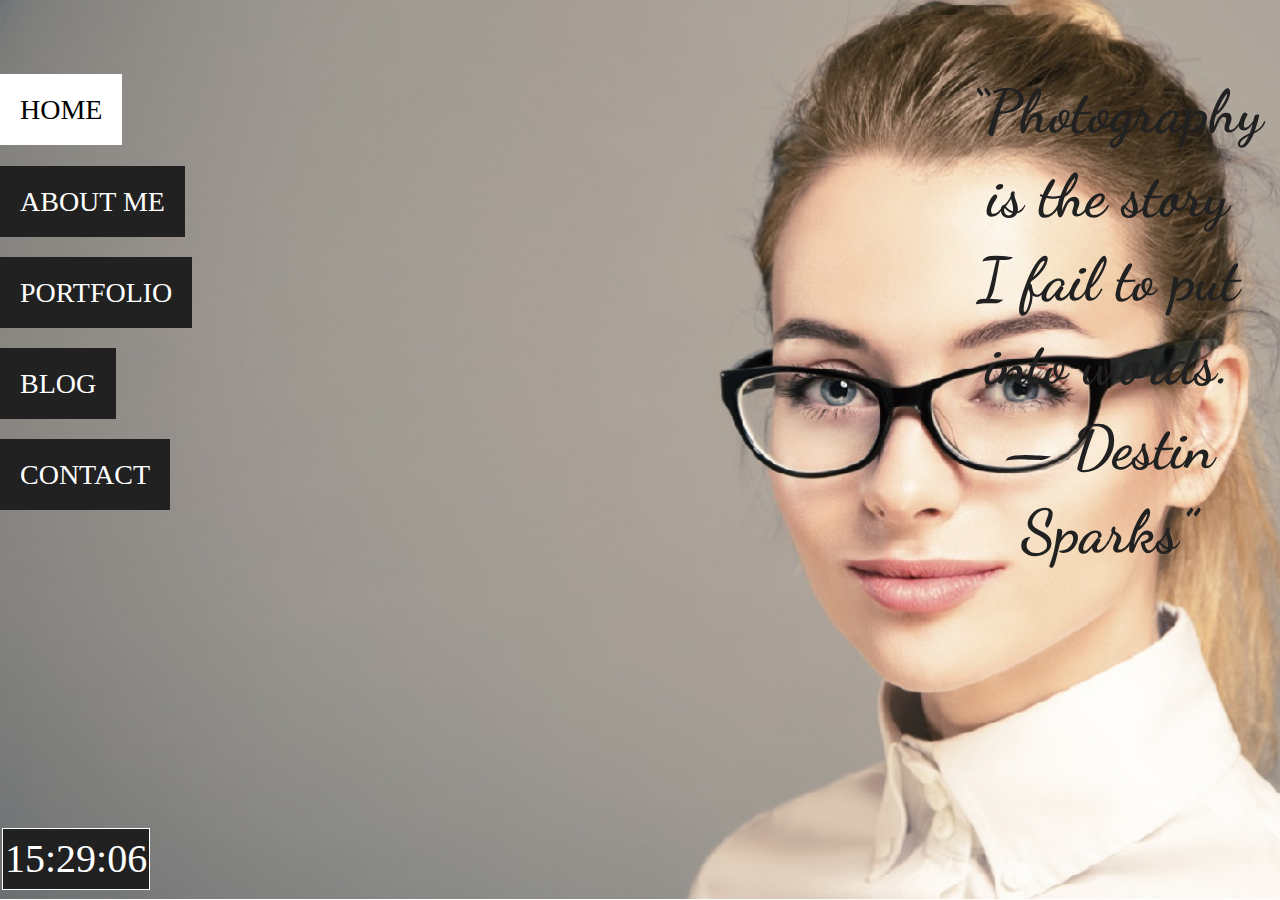
<file: index.html>
<!DOCTYPE html>
<html>

<head>
  <meta charset="utf-8">
  <meta name="Author" content="Kacper Kania">
  <meta name="robots" content="all" />
  <meta name="description" content="Fotograf-Kacper Kania">
  <meta name="keywords" content="Fotograf, Fotografia, portfolio,zdjęcia, sesje zdjęciowe">
  <meta name="viewport" content="width=device-width, initial-scale=1.0"><!-- dodanie tagu responsywności-->

  <link rel="stylesheet" href="CSS/style.css"/>
  <link rel="stylesheet" href="CSS/lightbox.min.css" />
  <link href="https://fonts.googleapis.com/css?family=Dancing+Script&display=swap" rel="stylesheet">

  <title>Fotografia</title>
</head>

<body>

<div class="background">

<div id="Clock"></div>
<script type="text/javascript">
function showTime()
{
  var date=new Date();
  var h=date.getHours();
  var m=date.getMinutes();
  var s=date.getSeconds();

  if(h<10)
  {
    h=0+""+h;
  }

  if(m<10)
  {
    m=0+""+m;
  }

  if(s<10)
  {
    s=0+""+s;
  }

  var time=h+":"+m+":"+s;
  document.getElementById("Clock").innerText=time;
  document.getElementById("Clock").textContent=time;

  setTimeout(showTime, 1000);
}
showTime();
</script>

<nav>

  <ol>
  <li id="a"> <a class="select active" href="#">HOME</a></li>
  <li id="b"> <a class="select" href="#">ABOUT ME</a></li>
  <li id="c"> <a class="select" href="#">PORTFOLIO</a></li>
  <li id="d"> <a class="select" href="blog.html" target="_blank">BLOG</a></li>
  <li id="e"> <a class="select" href="#">CONTACT</a></li>
  </ol>

  </nav>

<main>

<div class="contener">

  <div id="main">
    <h1><q>Photography is the  story I fail to put into words.
      — Destin Sparks</q></h1>
  </div>

  <div id="aboutme">

    <p>
      <strong>Witajcie</strong>,<br />
      Nazywam się <strong>Kacper Kania</strong>, to ja jestem twórcą tej strony-portfolio dla fikcyjnej Pani fotograf.
      Informatyką interesuję się od jakiegoś czasu.
      Uczę się JAVY, HTML, CSS, JS, MySQL i wszystkiego co mi się może przydać w moim przyszłym zawodzie lub co mnie zainteresuje.
      Programowanie stało się moją pasją i chociaż różnie bywa, daje mi satysfakcję( o ile oczywiście wszystko działa, bo zdażają się sytuację, gdy siędzę kilka dni nad rozwiązywaniem
      jakiegoś problemu/błędu. Jednak ogromna jest moja radość gdy uda mi się ten problem rozwiązać, bo najlepiej człowiek uczy się na błędach i naprawianiu ich :) )
      Oprócz programowania interesuję się sportem.
      W wolnych chwilach gram w piłkę, a także uprawiam kalistenikę. Pozwala mi się to odstresować, a dodatkowo poprawia sylwetkę. Wiadomo trzeba rozwijać umysł i ciało równomiernie :).
      Uwielbiam również grać w gry komputerowe, o których mógłbym pisać godzinami, jednak nie mamy na to czasu, dlatego zapraszam do dalszego oglądania mojego projektu.
    </p>
  </div>

<div id="photos">
  <img src="images/aboutme5.jpg">
  <img src="images/aboutme4.jpg">
  <img src="images/aboutme2jpg.jpg">
</div>


<div id="portfolio">
  <div class="image">
  <a href="portfolio/carsBIG.jpg" data-lightbox="porfolio"><img src="portfolio/carssmall.jpeg"></a>
  </div>
  <div class="image">
  <a href="portfolio/weddingBIG.jpg" data-lightbox="porfolio"><img src="portfolio/weddingSMALL.jpeg"></a>
  </div>
  <div class="image">
  <a href="portfolio/catBIG.jpg" data-lightbox="porfolio"><img src="portfolio/catSMALL.jpeg"></a>
  </div>
  <div class="image">
  <a href="portfolio/partyBIG.jpg" data-lightbox="porfolio"><img src="portfolio/partySMALL.jpeg"></a>
  </div>
  <div class="image">
  <a href="portfolio/eyeBIG.jpg" data-lightbox="porfolio"><img src="portfolio/eyeSMALL.jpeg"></a>
  </div>
  <div class="image">
  <a href="portfolio/loveBIG.jpeg" data-lightbox="porfolio"><img src="portfolio/loveSMALL.jpeg"></a>
  </div>
  <div class="image">
  <a href="portfolio/naturaBIG.jpg" data-lightbox="porfolio"><img src="portfolio/naturaSMALL.jpeg"></a>
  </div>
  <div class="image">
  <a href="portfolio/libraryBIG.jpg" data-lightbox="porfolio"><img src="portfolio/librarySMALL.jpeg"></a>
  </div>
  <div class="image">
  <a href="portfolio/airplaneBIG.jpeg" data-lightbox="porfolio"><img src="portfolio/airplaneSMALL.jpeg"></a>
  </div>
</div>

<div id="contact">
  Skontaktuj się ze mną!
  <div id="cont">

      <form action="https://script.google.com/macros/s/AKfycbylgtUy-OEo2IKCtuPfxAYJG9tYBwDsO5F8JJky/exec" method="POST" data-email="
        xk4psel@gmail.com">
        <input type="text"  name="name" class="inputs" id="inpname" placeholder="Twoje imie">
        <input type="email" name="email" class="inputs" id="inpemail" placeholder="Twój e-mail">
        <textarea name="message" id="message" rows="8" cols="80" placeholder="Wprowadź wiadomość..."></textarea>
        <button type="submit" id="submit">Zatwierdź</button>
      </form>

      </div>

<div id="maps">
<iframe src="https://www.google.com/maps/embed?pb=!1m18!1m12!1m3!1d2443.5481563479307!2d21.00843191517274!3d52.233426479760965!2m3!1f0!2f0!3f0!3m2!1i1024!2i768!4f13.1!3m3!1m2!1s0x471eccf4b05d8ce9%3A0xd583e7c8df2a088!2sRelax+Foto.+Akcesoria+fotograficzne!5e0!3m2!1spl!2spl!4v1560359787600!5m2!1spl!2spl" width="400" height="300" frameborder="0" style="border:0" allowfullscreen></iframe>
</div>
</div>



<div id="blog">
</div>

</div>

</main>


</div>

<script type="text/javascript" src="JavaScript/lib/jquery-3.4.1.min.js"></script>

<script type="text/javascript">
$(document).ready(function(){
$('a').click(function()
  {
    var chosen=$(this);
    $('a').removeClass('active');
    $(chosen).addClass('active');
  });


  var $a=$('#a'),
  $b=$('#b'),
  $c=$('#c'),
  $d=$('#d'),
  $e=$('#e'),
  $main=$('#main');
  $aboutme=$('#aboutme');
  $photos=$('#photos');
  $portfolio=$('#portfolio');
  $blog=$('#blog');
  $contact=$('#contact');

$a.click(function()
{
  $main.fadeIn();
  $aboutme.fadeOut();
  $photos.fadeOut();
  $portfolio.fadeOut();
  $blog.fadeOut();
  $contact.fadeOut();
});

$b.click(function()
{
  $main.fadeOut();
  $aboutme.fadeIn();
  $photos.fadeIn();
  $portfolio.fadeOut();
  $blog.fadeOut();
  $contact.fadeOut();
});


$c.click(function()
{
  $main.fadeOut();
  $aboutme.fadeOut();
  $photos.fadeOut();
  $portfolio.fadeIn();
  $blog.fadeOut();
  $contact.fadeOut();
});

$d.click(function()
{
  $main.fadeOut();
  $aboutme.fadeOut();
  $photos.fadeOut();
  $portfolio.fadeOut();
  $blog.fadeIn();
  $contact.fadeOut();
});

$e.click(function()
{
  $main.fadeOut();
  $aboutme.fadeOut();
  $photos.fadeOut();
  $portfolio.fadeOut();
  $blog.fadeOut();
  $contact.fadeIn();
});

});



$(document).ready(function()
{
  $('#submit').click(function(event)
  {

    var email=$('#inpemail').val();
    var name=$('#inpname').val();
    var message=$('#message').val();

    if(name.length<1)
    {
      alert("Wprowadź swoje imię!");
      event.preventDefault();
    }

    if(message.length<1)
    {
      alert("Nie możesz wysłać pustej wiadomości!");
      event.preventDefault();
    }

    if(email.length<5 && !(email.includes('@')) && !(email.includes('.')) )
    {
      alert("Wprowadź poprawnt e-mail!");
      event.preventDefault();
    }

  });
});
</script>

<script type="text/javascript" src="JavaScript/lib/lightbox-plus-jquery.min.js"></script>

</body>

</html>
</file>
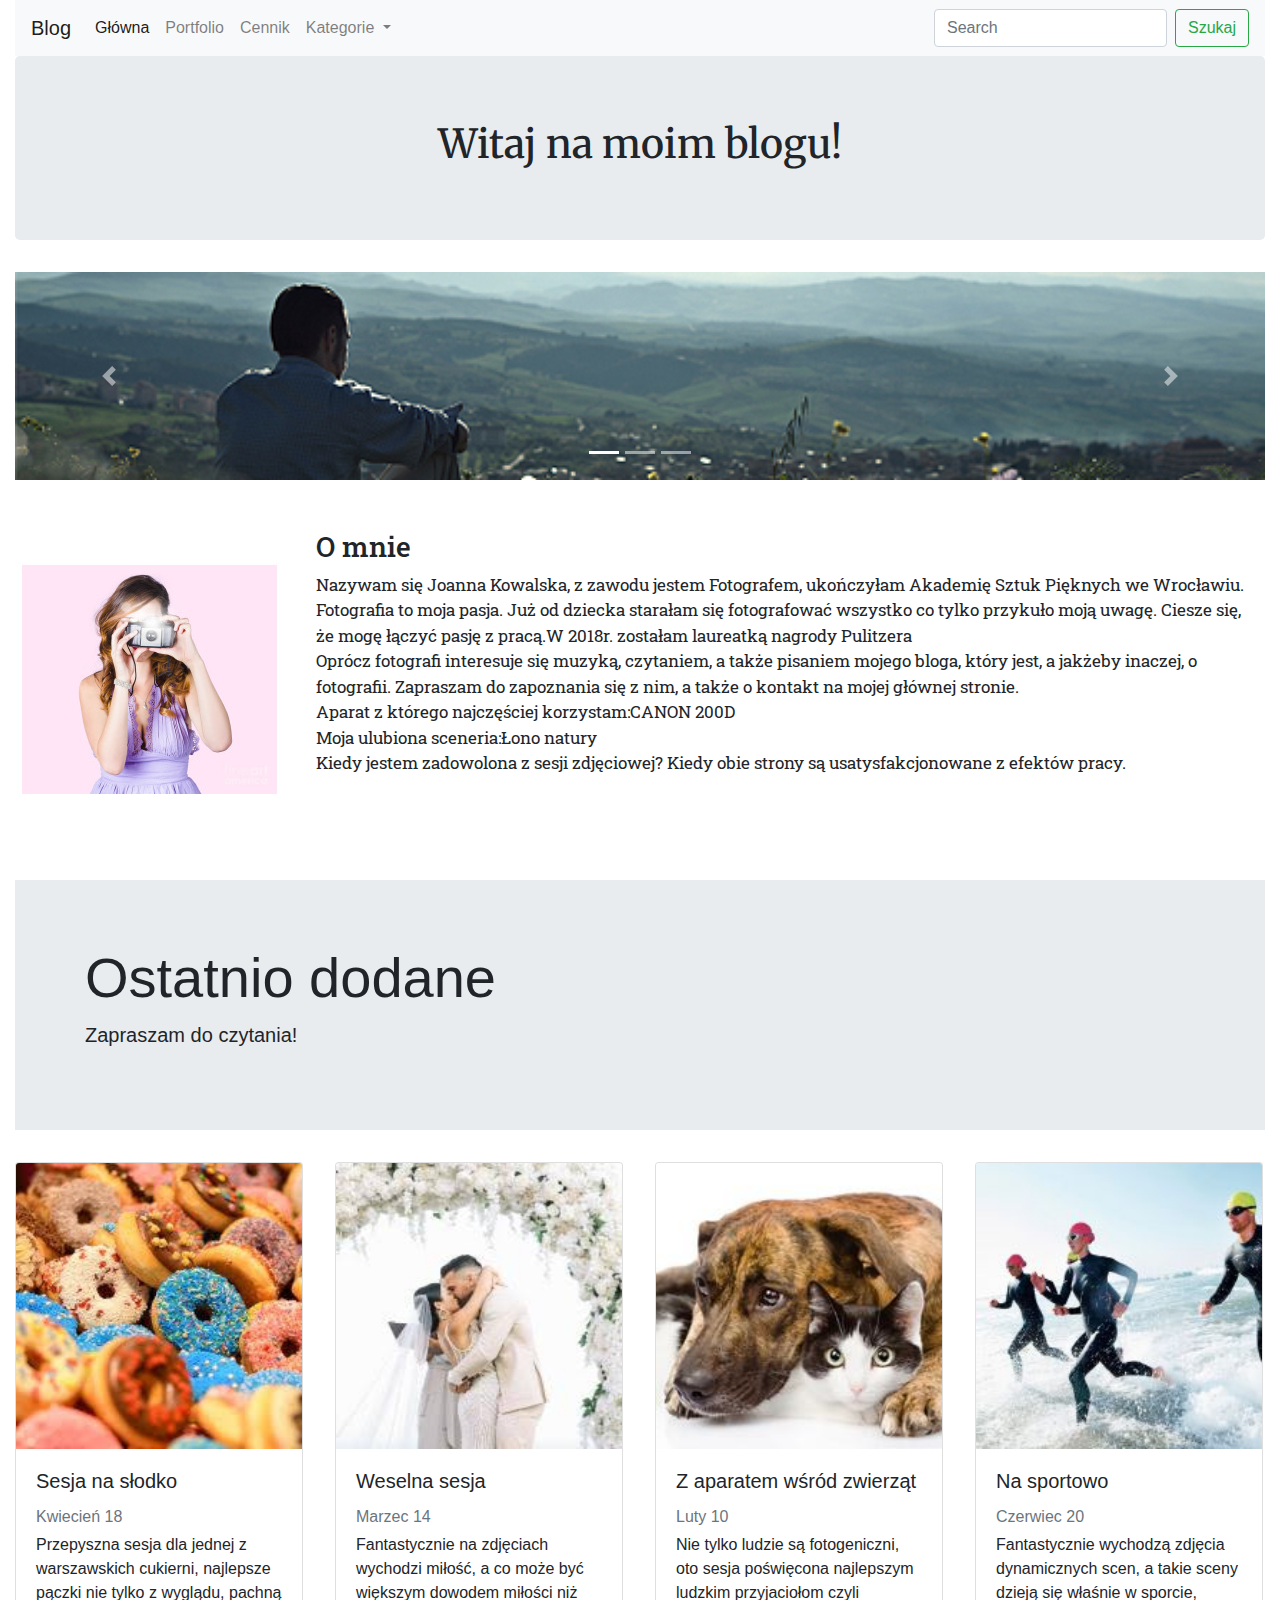
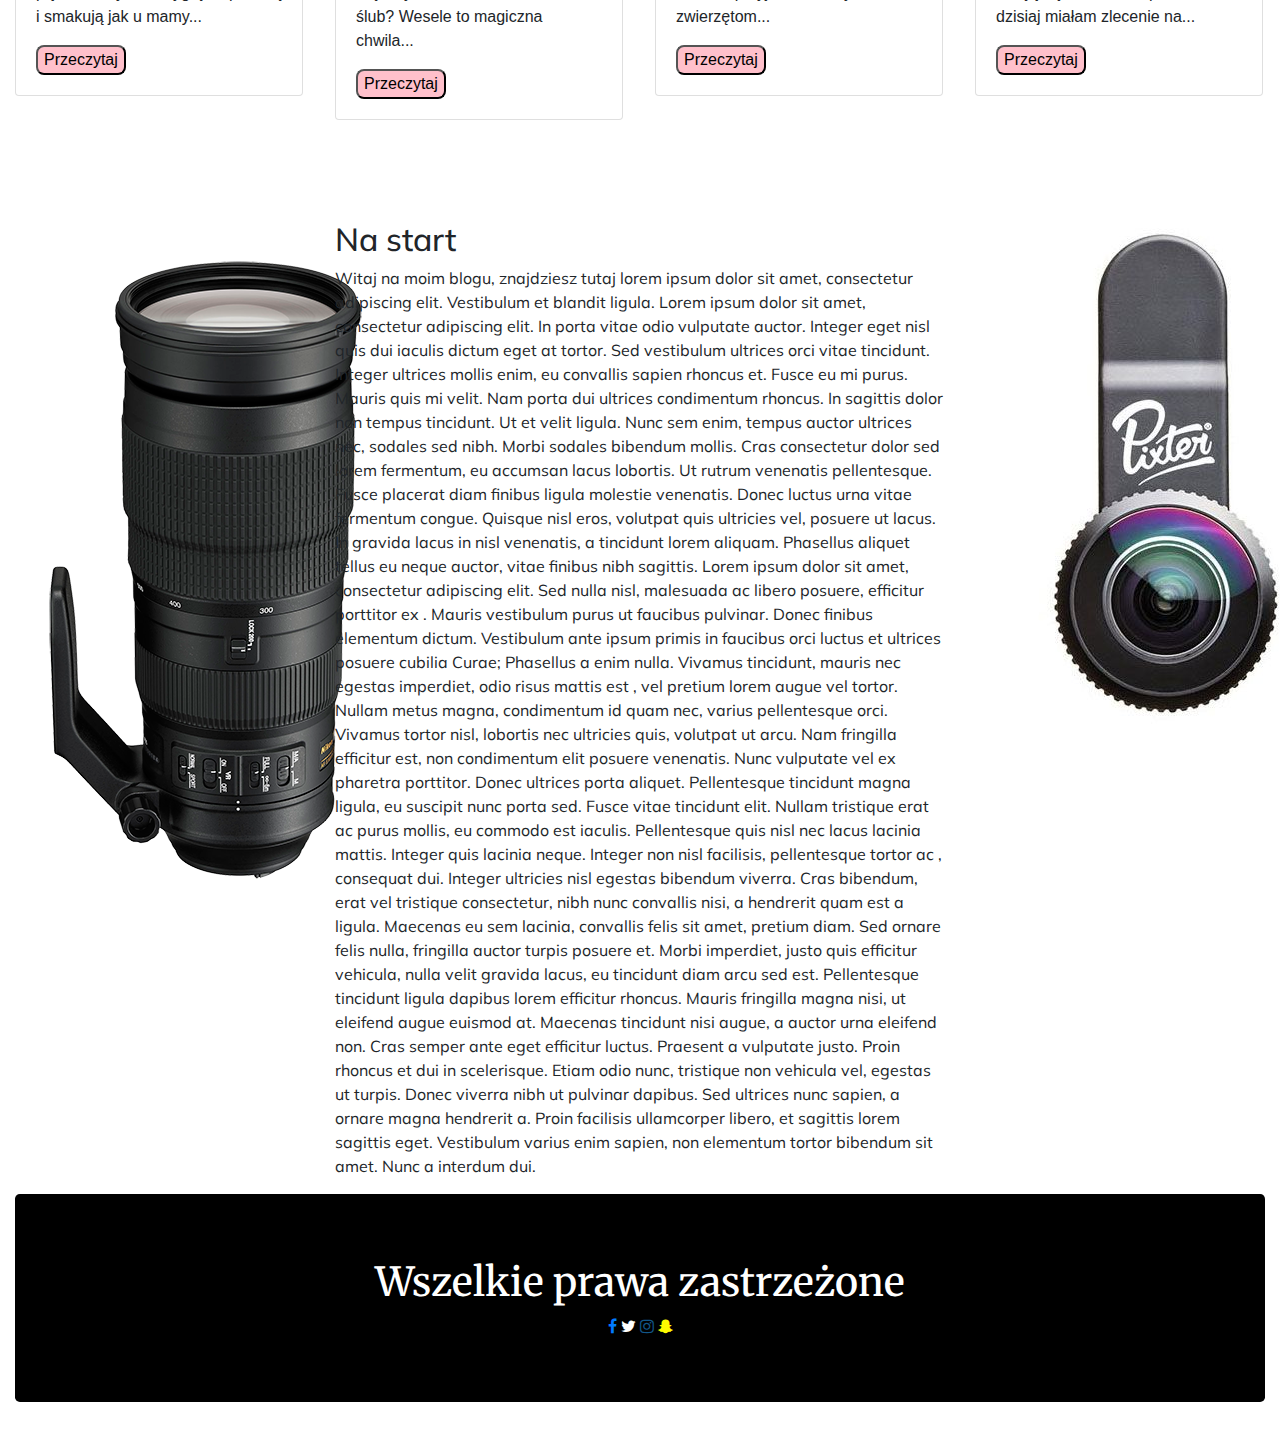
<file: blog.html>
<!DOCTYPE html>
<html>

<head>
  <meta charset="utf-8">
  <meta name="Author" content="Kacper Kania">
  <meta name="robots" content="all" />
  <meta name="description" content="Fotograf-Kacper Kania">
  <meta name="keywords" content="Fotograf, Fotografia, portfolio,zdjęcia, sesje zdjęciowe,blog,blog fotograficzny, opinie fotograficzne">

  <meta name="viewport" content="width=device-width, initial-scale=1, shrink-to-fit=no">
  <link rel="stylesheet" href="https://stackpath.bootstrapcdn.com/bootstrap/4.3.1/css/bootstrap.min.css" integrity="sha384-ggOyR0iXCbMQv3Xipma34MD+dH/1fQ784/j6cY/iJTQUOhcWr7x9JvoRxT2MZw1T" crossorigin="anonymous">
  <link href="https://fonts.googleapis.com/css?family=Merriweather:700&display=swap" rel="stylesheet">
  <link rel="stylesheet" href="https://cdnjs.cloudflare.com/ajax/libs/font-awesome/4.7.0/css/font-awesome.min.css">
  <link href="https://fonts.googleapis.com/css?family=Roboto+Slab&display=swap" rel="stylesheet">
  <link href="https://fonts.googleapis.com/css?family=Muli&display=swap" rel="stylesheet">
  <title>Blog o fotografii</title>

<style>

#doghnuts
{
  display: none;
}

#anim
{
  display: none;
}

#wedd
{
  display: none;
}

#sport
{
  display: none;

}


.fa-twitter {
  color: white;
}

.fa-instagram {
  color: #125688;
}

.fa-snapchat-ghost {
  color: #fffc00;
}

button
{
  background-color: pink;
  border-radius: 8px;
}


</style>



</head>

<body>

<div class="container-fluid">

<header>
  <nav class="navbar navbar-expand-lg navbar-light bg-light">
    <a class="navbar-brand" href="#">Blog</a>
    <button class="navbar-toggler" type="button" data-toggle="collapse" data-target="#navbarSupportedContent" aria-controls="navbarSupportedContent" aria-expanded="false" aria-label="Toggle navigation">
      <span class="navbar-toggler-icon"></span>
    </button>

    <div class="collapse navbar-collapse" id="navbarSupportedContent">
      <ul class="navbar-nav mr-auto">
        <li class="nav-item active">
          <a class="nav-link" href="#">Główna<span class="sr-only">(current)</span></a>
        </li>
        <li class="nav-item">
          <a class="nav-link" href="index.html">Portfolio</a>
        </li>
        <li class="nav-item">
          <a class="nav-link" href="#">Cennik</a>
        </li>
        <li class="nav-item dropdown">
          <a class="nav-link dropdown-toggle" href="#" id="navbarDropdown" role="button" data-toggle="dropdown" aria-haspopup="true" aria-expanded="false">
            Kategorie
          </a>
          <div class="dropdown-menu" aria-labelledby="navbarDropdown">
            <a class="dropdown-item" href="#">Miłość</a>
            <a class="dropdown-item" href="#">Zwierzęta</a>
            <a class="dropdown-item" href="#">Sport</a>
            <a class="dropdown-item" href="#">Sztuka</a>
            <a class="dropdown-item" href="#">Przyroda</a>
          </div>
        </li>
      </ul>
      <form class="form-inline my-2 my-lg-0">
        <input class="form-control mr-sm-2" type="search" placeholder="Search" aria-label="Search">
        <button class="btn btn-outline-success my-2 my-sm-0" type="submit">Szukaj</button>
      </form>
    </div>
  </nav>



<div class="jumbotron text-center" style="font-family: 'Merriweather', serif;">
  <h1>Witaj na moim blogu!</h1>
</div>
</header>

<main>
  <div id="carouselExampleIndicators" class="carousel slide" data-ride="carousel">
    <ol class="carousel-indicators">
      <li data-target="#carouselExampleIndicators" data-slide-to="0" class="active"></li>
      <li data-target="#carouselExampleIndicators" data-slide-to="1"></li>
      <li data-target="#carouselExampleIndicators" data-slide-to="2"></li>
    </ol>
    <div class="carousel-inner">
      <div class="carousel-item active">
        <img src="men.jpg" class="d-block w-100" alt="...">
      </div>
      <div class="carousel-item">
        <img src="lake.jpg" class="d-block w-100" alt="...">
      </div>
      <div class="carousel-item">
        <img src="mountains.jpg" class="d-block w-100" alt="...">
      </div>
    </div>
    <a class="carousel-control-prev" href="#carouselExampleIndicators" role="button" data-slide="prev">
      <span class="carousel-control-prev-icon" aria-hidden="true"></span>
      <span class="sr-only">Previous</span>
    </a>
    <a class="carousel-control-next" href="#carouselExampleIndicators" role="button" data-slide="next">
      <span class="carousel-control-next-icon" aria-hidden="true"></span>
      <span class="sr-only">Next</span>
    </a>
  </div>

  <div class="row" style="font-family: 'Roboto Slab', serif;">

    <div class="media position-relative" style="margin:50px 18px 50px 0;">
  <img src="images/womancamera.jpg" class="mr-3" alt="...">
  <div class="media-body">
    <h3 class="mt-0">O mnie</h3>
    <p style="font-size:17px;">Nazywam się Joanna Kowalska, z zawodu jestem Fotografem, ukończyłam Akademię Sztuk Pięknych we Wrocławiu. Fotografia to moja pasja. Już od dziecka starałam
      się fotografować wszystko co tylko przykuło moją uwagę. Ciesze się, że mogę łączyć pasję z pracą.W 2018r. zostałam laureatką nagrody Pulitzera<br />
      Oprócz fotografi interesuje się muzyką, czytaniem, a także pisaniem mojego bloga, który jest, a jakżeby inaczej, o fotografii. Zapraszam do zapoznania się z nim,
      a także o kontakt na mojej głównej stronie.<br />
      Aparat z którego najczęściej korzystam:CANON 200D <br />
      Moja ulubiona sceneria:Łono natury<br />
      Kiedy jestem zadowolona z sesji zdjęciowej? Kiedy obie strony są usatysfakcjonowane z efektów pracy.<br />
    </p>
  </div>
</div>
  </div>

  <div class="jumbotron jumbotron-fluid">
    <div class="container">
      <h1 class="display-4">Ostatnio dodane</h1>
      <p class="lead">Zapraszam do czytania!</p>
    </div>
  </div>

  <div class="row">
    <div class="col-sm">
      <div class="card" style="width: 18rem;">
        <img src="images/doughnuts.jpg" class="card-img-top" alt="...">
        <div class="card-body">
          <h5 class="card-title">Sesja na słodko</h5>
          <div class="mb-1 text-muted">Kwiecień 18</div>
          <p class="card-text">Przepyszna sesja dla jednej z warszawskich cukierni, najlepsze pączki nie tylko z wyglądu, pachną i smakują jak u mamy...</p>
          <button type="button" id="a">Przeczytaj</button>
        </div>
      </div>
    </div>

    <div class="col-sm">
      <div class="card" style="width: 18rem;">
        <img src="images/weddingblog.jpg" class="card-img-top" alt="...">
        <div class="card-body">
          <h5 class="card-title">Weselna sesja</h5>
          <div class="mb-1 text-muted">Marzec 14</div>
          <p class="card-text">Fantastycznie na zdjęciach wychodzi miłość, a co może być większym dowodem miłości niż ślub? Wesele to magiczna chwila...</p>
          <button type="button" id="b">Przeczytaj</button>
        </div>
      </div>
    </div>

    <div class="col-sm">
      <div class="card" style="width: 18rem;">
        <img src="images/petsblog.jpg" class="card-img-top" alt="...">
        <div class="card-body">
          <h5 class="card-title">Z aparatem wśród zwierząt</h5>
          <div class="mb-1 text-muted">Luty 10</div>
          <p class="card-text">Nie tylko ludzie są fotogeniczni, oto sesja poświęcona najlepszym ludzkim przyjaciołom czyli zwierzętom...</p>
          <button type="button" id="c">Przeczytaj</button>
        </div>
      </div>
    </div>



    <div class="col-sm">
      <div class="card" style="width: 18rem;">
        <img src="images/sportblog.jpg" class="card-img-top" alt="...">
        <div class="card-body">
          <h5 class="card-title">Na sportowo</h5>
          <div class="mb-1 text-muted">Czerwiec 20</div>
          <p class="card-text">Fantastycznie wychodzą zdjęcia dynamicznych scen, a takie sceny dzieją się właśnie w sporcie, dzisiaj miałam zlecenie na...</p>
          <button type="button" id="d">Przeczytaj</button>
        </div>
      </div>
    </div>

  </div>
</main>


<article>
<div id="row" style="margin:100px 0 0 0; font-family: 'Muli', sans-serif;">

<div id="start">

    <div class="row">
<div class="col-sm-3">
  <img src="images/cam.png">
</div>
<div class="col-sm-6">
  <h2>Na start</h2>
  <p>  Witaj na moim blogu, znajdziesz tutaj lorem ipsum dolor sit amet,
     consectetur adipiscing elit. Vestibulum et blandit ligula. Lorem ipsum dolor
     sit amet, consectetur adipiscing elit. In porta vitae odio vulputate auctor. Integer eget nisl quis dui iaculis dictum eget
      at tortor. Sed vestibulum ultrices orci vitae tincidunt. Integer ultrices mollis enim, eu convallis sapien rhoncus et.
       Fusce eu mi purus. Mauris quis mi velit.
     Nam porta dui ultrices condimentum rhoncus. In sagittis dolor non tempus tincidunt. Ut et velit ligula.
      Nunc sem enim, tempus auctor ultrices nec, sodales sed nibh. Morbi sodales bibendum mollis.
    Cras consectetur dolor sed lorem fermentum, eu accumsan lacus lobortis. Ut rutrum venenatis pellentesque.
    Fusce placerat diam finibus ligula molestie venenatis. Donec luctus urna vitae fermentum congue. Quisque
    nisl eros, volutpat quis ultricies vel, posuere ut lacus. In gravida lacus in nisl venenatis, a tincidunt lorem aliquam.
     Phasellus aliquet tellus eu neque auctor,
     vitae finibus nibh sagittis. Lorem ipsum dolor sit amet, consectetur adipiscing elit. Sed nulla nisl,
      malesuada ac libero posuere, efficitur porttitor ex
     . Mauris vestibulum purus ut faucibus pulvinar.
    Donec finibus elementum dictum. Vestibulum ante ipsum primis in faucibus orci luctus et
     ultrices posuere cubilia Curae; Phasellus a enim nulla. Vivamus tincidunt, mauris nec egestas imperdiet, odio risus mattis est
     , vel pretium lorem augue vel tortor. Nullam metus magna, condimentum id quam nec, varius pellentesque orci.
     Vivamus tortor nisl, lobortis nec ultricies quis, volutpat ut arcu. Nam fringilla efficitur est, non condimentum elit posuere venenatis.
      Nunc vulputate vel ex pharetra porttitor. Donec ultrices porta aliquet. Pellentesque tincidunt magna ligula, eu suscipit nunc
      porta sed. Fusce vitae tincidunt elit.
       Nullam tristique erat ac purus mollis, eu commodo est iaculis.
    Pellentesque quis nisl nec lacus lacinia mattis. Integer quis lacinia neque. Integer non nisl facilisis, pellentesque tortor ac
    , consequat dui. Integer ultricies nisl egestas bibendum viverra.
    Cras bibendum, erat vel tristique consectetur, nibh nunc convallis nisi, a hendrerit quam est a ligula. Maecenas eu sem lacinia,
     convallis felis sit amet, pretium diam. Sed ornare felis nulla, fringilla auctor turpis posuere et.
    Morbi imperdiet, justo quis efficitur vehicula, nulla velit gravida lacus, eu tincidunt diam arcu sed est. Pellentesque tincidunt ligula
    dapibus lorem efficitur rhoncus. Mauris fringilla magna nisi, ut eleifend augue euismod at. Maecenas tincidunt nisi augue, a auctor
     urna eleifend non. Cras semper ante eget efficitur luctus. Praesent a vulputate justo.
     Proin rhoncus et dui in scelerisque. Etiam odio nunc, tristique non vehicula vel, egestas ut turpis. Donec viverra nibh ut pulvinar dapibus.
      Sed ultrices nunc sapien, a ornare magna hendrerit a. Proin facilisis ullamcorper libero, et sagittis lorem sagittis eget. Vestibulum
       varius enim sapien, non elementum tortor bibendum sit amet. Nunc a interdum dui.
  </p>
</div>
<div class="col-sm-3">
  <img src="images/pixter.jpg">
</div>
</div>
</div>

  <div id="doghnuts">
    <div class="row">
<div class="col-sm-4">
  <img src="images/fooddoughnuts.jpg">
</div>
<div class="col-sm-8">
    <h2>Sesja na słodko</h2>
    <p>  Przepyszna sesja dla jednej z warszawskich cukierni, najlepsze pączki nie tylko z wyglądu pachną i smakują jak u mamy lorem ipsum dolor sit amet,
       consectetur adipiscing elit. Vestibulum et blandit ligula. Lorem ipsum dolor
       sit amet, consectetur adipiscing elit. In porta vitae odio vulputate auctor. Integer eget nisl quis dui iaculis dictum eget
        at tortor. Sed vestibulum ultrices orci vitae tincidunt. Integer ultrices mollis enim, eu convallis sapien rhoncus et.
         Fusce eu mi purus. Mauris quis mi velit.
       Nam porta dui ultrices condimentum rhoncus. In sagittis dolor non tempus tincidunt. Ut et velit ligula.
        Nunc sem enim, tempus auctor ultrices nec, sodales sed nibh. Morbi sodales bibendum mollis.
      Cras consectetur dolor sed lorem fermentum, eu accumsan lacus lobortis. Ut rutrum venenatis pellentesque.
      Fusce placerat diam finibus ligula molestie venenatis. Donec luctus urna vitae fermentum congue. Quisque
      nisl eros, volutpat quis ultricies vel, posuere ut lacus. In gravida lacus in nisl venenatis, a tincidunt lorem aliquam.
       Phasellus aliquet tellus eu neque auctor, amet, consectetur adipiscing elit. Sed nulla nisl,
        malesuada ac libero posuere, efficitur porttitor ex
       . Mauris vestibulum purus ut faucibus pulvinar.
      Donec finibus elementum dictum. Vestibulum ante ipsum primis in faucibus orci luctus et
       ultrices posuere cubilia Curae; Phasellus a enim nulla. Vivamus tincidunt, mauris nec egestas imperdiet, odio risus mattis est
       , vel pretium lorem augue vel tortor. Nullam metus magna, condimentum id quam nec, varius pellentesque orci.
       Vivamus tortor nisl, lobortis nec ultricies quis, volutpat ut arcu. Nam fringilla efficitur est, non condimentum elit posuere venenatis.
        Nunc vulputate vel ex pharetra porttitor. Donec ultrices porta aliquet. Pellentesque tincidunt magna ligula, eu suscipit nunc
        porta sed. Fusce vitae tincidunt elit.
         Nullam tristique erat ac purus mollis, eu commodo est iaculis.
      Cras bibendum, erat vel tristique consectetur, nibh nunc convallis nisi, a hendrerit quam est a ligula. Maecenas eu sem lacinia,
       convallis felis sit amet, pretium diam. Sed ornare felis nulla, fringilla auctor turpis posuere et.
      Morbi imperdiet, justo quis efficitur vehicula, nulla velit gravida lacus, eu tincidunt diam arcu sed est. Pellentesque tincidunt ligula
      dapibus lorem efficitur rhoncus. Mauris fringilla magna nisi, ut eleifend augue euismod at. Maecenas tincidunt nisi augue, a auctor
       urna eleifend non. Cras semper ante eget efficitur luctus. Praesent a vulputate justo.
       Proin rhoncus et dui in scelerisque. Etiam odio nunc, tristique non vehicula vel, egestas ut turpis. Donec viverra nibh ut pulvinar dapibus.
        Sed ultrices nunc sapien, a ornare magna hendrerit a. Proin facilisis ullamcorper libero, et sagittis lorem sagittis eget. Vestibulum
         varius enim sapien, non elementum tortor bibendum sit amet. Nunc a interdum dui.
    </p>
    <h6 style="text-align:right;">18.04.2019r.</h6>
  </div>
</div>
</div>

  <div id="wedd">
    <div class="row">
<div class="col-sm-4">
  <img src="images/weddblog.jpg">
</div>
<div class="col-sm-8">
    <h2>Weselna sesja</h2>
    <p>  Fantastycznie na zdjęciach wychodzi miłość, a co może być większym dowodem miłości niż ślub? Wesele to magiczna chwila lorem ipsum dolor sit amet,
       consectetur adipiscing elit. Vestibulum et blandit ligula. Lorem ipsum dolor
       sit amet, consectetur adipiscing elit. In porta vitae odio vulputate auctor. Integer eget nisl quis dui iaculis dictum eget
        at tortor. Sed vestibulum ultrices orci vitae tincidunt. Integer ultrices mollis enim, eu convallis sapien rhoncus et.
         Fusce eu mi purus. Mauris quis mi velit.
       Nam porta dui ultrices condimentum rhoncus. In sagittis dolor non tempus tincidunt. Ut et velit ligula.
        Nunc sem enim, tempus auctor ultrices nec, sodales sed nibh. Morbi sodales bibendum mollis.
      Cras consectetur dolor sed lorem fermentum, eu accumsan lacus lobortis. Ut rutrum venenatis pellentesque.
      Fusce placerat diam finibus ligula molestie venenatis. Donec luctus urna vitae fermentum congue. Quisque
      nisl eros, volutpat quis ultricies vel, posuere ut lacus. In gravida lacus in nisl venenatis, a tincidunt lorem aliquam.
       Phasellus aliquet tellus eu neque auctor,vinar.
      Donec finibus elementum dictum. Vestibulum ante ipsum primis in faucibus orci luctus et
       ultrices posuere cubilia Curae; Phasellus a enim nulla. Vivamus tincidunt, mauris nec egestas imperdiet, odio risus mattis est
       , vel pretium lorem augue vel tortor. Nullam metus magna, condimentum id quam nec, varius pellentesque orci.
       Vivamus tortor nisl, lobortis nec ultricies quis, volutpat ut arcu. Nam fringilla efficitur est, non condimentum elit posuere venenatis.
        Nunc vulputate vel ex pharetra porttitor. Donec ultrices porta aliquet. Pellentesque tincidunt magna ligula, eu suscipit nunc
        porta sed. Fusce vitae tincidunt elit.
         Nullam tristique erat ac purus mollis, eu commodo est iaculis.
      Pellentesque quis nisl nec lacus lacinia mattis. Integer quis lacinia neque. Integer non nisl facilisis, pellentesque tortor ac
      , consequat dui. Integer ultricies nisl egestas bibendum viverra.
       Convallis felis sit amet, pretium diam. Sed ornare felis nulla, fringilla auctor turpis posuere et.
      Morbi imperdiet, justo quis efficitur vehicula, nulla velit gravida lacus, eu tincidunt diam arcu sed est. Pellentesque tincidunt ligula
      dapibus lorem efficitur rhoncus. Mauris fringilla magna nisi, ut eleifend augue euismod at. Maecenas tincidunt nisi augue, a auctor
       urna eleifend non. Cras semper ante eget efficitur luctus. Praesent a vulputate justo.
       Proin rhoncus et dui in scelerisque. Etiam odio nunc, tristique non vehicula vel, egestas ut turpis. Donec viverra nibh ut pulvinar dapibus.
        Sed ultrices nunc sapien, a ornare magna hendrerit a. Proin facilisis ullamcorper libero, et sagittis lorem sagittis eget. Vestibulum
         varius enim sapien, non elementum tortor bibendum sit amet. Nunc a interdum dui.
    </p>
    <h6 style="text-align:right;">14.03.2019r.</h6>
  </div>
</div>
</div>


  <div id="anim">
    <div class="row">
<div class="col-sm-4">
  <img src="images/animaldog.jpg">
</div>
<div class="col-sm-8">
    <h2>Z aparatem wśród zwierząt</h2>
    <p>  Nie tylko ludzie są fotogeniczni, oto sesja poświęcona najlepszym ludzkim przyjaciołom czyli zwierzętom lorem ipsum dolor sit amet,
       consectetur adipiscing elit. Vestibulum et blandit ligula. Lorem ipsum dolor
       sit amet, consectetur adipiscing elit. In porta vitae odio vulputate auctor. Integer eget nisl quis dui iaculis dictum eget
        at tortor. Sed vestibulum ultrices orci vitae tincidunt. Integer ultrices mollis enim, eu convallis sapien rhoncus et.
         Fusce eu mi purus. Mauris quis mi velit.
       Nam porta dui ultrices condimentum rhoncus. In sagittis dolor non tempus tincidunt. Ut et velit ligula.
        Nunc sem enim, tempus auctor ultrices nec, sodales sed nibh. Morbi sodales bibendum mollis.
      Cras consectetur dolor sed lorem fermentum, eu accumsan lacus lobortis. Ut rutrum venenatis pellentesque.
      Fusce placerat diam finibus ligula molestie venenatis. Donec luctus urna vitae fermentum congue. Quisque
      nisl eros, volutpat quis ultricies vel, posuere ut lacus. In gravida lacus in nisl venenatis, a tincidunt lorem aliquam.
       Phasellus aliquet tellus eu neque auctor,
       vitae finibus nibh sagittis. Lorem ipsum dolor sit amet, consectetur adipiscing elit. Sed nulla nisl,
        malesuada ac libero posuere, efficitur porttitor ex
       . Mauris vestibulum purus ut faucibus pulvinar.
      Donec finibus elementum dictum. Vestibulum ante ipsum primis in faucibus orci luctus et
       ultrices posuere cubilia Curae; Phasellus a enim nulla. Vivamus tincidunt, mauris nec egestas imperdiet, odio risus mattis est
       , vel pretium lorem augue vel tortor. Nullam metus magna, condimentum id quam nec, varius pellentesque orci.
       Vivamus tortor nisl, lobortis nec ultricies quis, volutpat ut arcu. Nam fringilla efficitur est, non condimentum elit posuere venenatis.
        Nunc vulputate vel ex pharetra porttitor.
         Nullam tristique erat ac purus mollis, eu commodo est iaculis.
      Pellentesque quis nisl nec lacus lacinia mattis. Integer quis lacinia neque. Integer non nisl facilisis, pellentesque tortor ac
      , consequat dui. Integer ultricies nisl egestas bibendum viverra.
      Cras bibendum, erat vel tristique consectetur, nibh nunc convallis nisi, a hendrerit quam est a ligula. Maecenas eu sem lacinia,
       convallis felis sit amet, pretium diam. Sed ornare felis nulla, fringilla auctor turpis posuere et.
      Morbi imperdiet, justo quis efficitur vehicula, nulla velit gravida lacus, eu tincidunt diam arcu sed est. Pellentesque tincidunt ligula
      dapibus lorem efficitur rhoncus. Mauris fringilla magna nisi, ut eleifend augue euismod at. Maecenas tincidunt nisi augue, a auctor
       urna eleifend non. Cras semper ante eget efficitur luctus. Praesent a vulputate justo.
       Proin rhoncus et dui in scelerisque. Etiam odio nunc, tristique non vehicula vel, egestas ut turpis. Donec viverra nibh ut pulvinar dapibus.
        Sed ultrices nunc sapien, a ornare magna hendrerit a. Proin facilisis ullamcorper libero, et sagittis lorem sagittis eget. Vestibulum
         varius enim sapien, non elementum tortor bibendum sit amet. Nunc a interdum dui.
    </p>
    <h6 style="text-align:right;">10.02.2019r.</h6>
  </div>
</div>
</div>

    <div id="sport">
      <div class="row">
  <div class="col-sm-4">
    <img src="images/sportsbaseball.jpg">
  </div>
  <div class="col-sm-8">
      <h2>Na sportowo</h2>
      <p>  Fantastycznie wychodzą zdjęcia dynamicznych scen, a takie sceny dzieją się właśnie w sporcie, dzisiaj miałam zlecenie na lorem ipsum dolor sit amet,
         consectetur adipiscing elit. Vestibulum et blandit ligula. Lorem ipsum dolor
         sit amet, consectetur adipiscing elit. In porta vitae odio vulputate auctor. Integer eget nisl quis dui iaculis dictum eget
          at tortor. Sed vestibulum ultrices orci vitae tincidunt. Integer ultrices mollis enim, eu convallis sapien rhoncus et.
           Fusce eu mi purus. Mauris quis mi velit.
         Nam porta dui ultrices condimentum rhoncus. In sagittis dolor non tempus tincidunt. Ut et velit ligula.
          Nunc sem enim, tempus auctor ultrices nec, sodales sed nibh. Morbi sodales bibendum mollis.
        Cras consectetur dolor sed lorem fermentum, eu accumsan lacus lobortis. Ut rutrum venenatis pellentesque.
        Fusce placerat diam finibus ligula molestie venenatis. Donec luctus urna vitae fermentum congue. Quisque
        nisl eros, volutpat quis ultricies vel, posuere ut lacus. In gravida lacus in nisl venenatis, a tincidunt lorem aliquam.
         Phasellus aliquet tellus eu neque auctor,
         vitae finibus nibh sagittis. Lorem ipsum dolor sit amet, consectetur adipiscing elit. Sed nulla nisl,
          malesuada ac libero posuere, efficitur porttitor ex
         . Mauris vestibulum purus ut faucibus pulvinar.
        Donec finibus elementum dictum. Vestibulum ante ipsum primis in faucibus orci luctus et
         ultrices posuere cubilia Curae; Phasellus a enim nulla. Vivamus tincidunt, mauris nec egestas imperdiet, odio risus mattis est
         , vel pretium lorem augue vel tortor. Nullam metus magna, condimentum id quam nec, varius pellentesque orci.
         Vivamus tortor nisl, lobortis nec ultricies quis, volutpat ut arcu. Nam fringilla efficitur est, non condimentum elit posuere venenatis.
          Nunc vulputate vel ex pharetra porttitor.
           Nullam tristique erat ac purus mollis, eu commodo est iaculis.
        Pellentesque quis nisl nec lacus lacinia mattis. Integer quis lacinia neque. Integer non nisl facilisis, pellentesque tortor ac
        , consequat dui. Integer ultricies nisl egestas bibendum viverra.
        Cras bibendum, erat vel tristique consectetur, nibh nunc convallis nisi, a hendrerit quam est a ligula. Maecenas eu sem lacinia,
         convallis felis sit amet, pretium diam. Sed ornare felis nulla, fringilla auctor turpis posuere et.
        Morbi imperdiet, justo quis efficitur vehicula, nulla velit gravida lacus, eu tincidunt diam arcu sed est. Pellentesque tincidunt ligula
        dapibus lorem efficitur rhoncus. Mauris fringilla magna nisi, ut eleifend augue euismod at. Maecenas tincidunt nisi augue, a auctor
         urna eleifend non. Etiam odio nunc, tristique non vehicula vel, egestas ut turpis. Donec viverra nibh ut pulvinar dapibus.
          Sed ultrices nunc sapien, a ornare magna hendrerit a. Proin facilisis ullamcorper libero, et sagittis lorem sagittis eget. Vestibulum
           varius enim sapien, non elementum tortor bibendum sit amet. Nunc a interdum dui.
      </p>
      <h6 style="text-align:right;">20.06.2018r.</h6>
    </div>
</div>
</div>

</div>

</article>


<footer>
  <div class="jumbotron text-center" style="font-family: 'Merriweather', serif; background-color:black; color:white;">
    <h1>Wszelkie prawa zastrzeżone</h1>
    <a href="#" class="fa fa-facebook"></a>
    <a href="#" class="fa fa-twitter"></a>
    <a href="#" class="fa fa-instagram"></a>
    <a href="#" class="fa fa-snapchat-ghost"></a>
  </div>
</footer>

</div>



<script src="https://code.jquery.com/jquery-3.3.1.slim.min.js" integrity="sha384-q8i/X+965DzO0rT7abK41JStQIAqVgRVzpbzo5smXKp4YfRvH+8abtTE1Pi6jizo" crossorigin="anonymous"></script>
<script src="https://cdnjs.cloudflare.com/ajax/libs/popper.js/1.14.7/umd/popper.min.js" integrity="sha384-UO2eT0CpHqdSJQ6hJty5KVphtPhzWj9WO1clHTMGa3JDZwrnQq4sF86dIHNDz0W1" crossorigin="anonymous"></script>
<script src="https://stackpath.bootstrapcdn.com/bootstrap/4.3.1/js/bootstrap.min.js" integrity="sha384-JjSmVgyd0p3pXB1rRibZUAYoIIy6OrQ6VrjIEaFf/nJGzIxFDsf4x0xIM+B07jRM" crossorigin="anonymous"></script>
<script type="text/javascript" src="JavaScript/lib/jquery-3.4.1.min.js"></script>

<script type="text/javascript">
$(document).ready(function(){
$('#a').click(function()
  {
    $('#doghnuts').fadeIn();
    $('#wedd').fadeOut();
    $('#anim').fadeOut();
    $('#sport').fadeOut();
    $('#start').fadeOut();
  });
$('#b').click(function()
  {
      $('#doghnuts').fadeOut();
      $('#wedd').fadeIn();
      $('#anim').fadeOut();
      $('#sport').fadeOut();
      $('#start').fadeOut();
  });
$('#c').click(function()
  {
    $('#doghnuts').fadeOut();
    $('#wedd').fadeOut();
    $('#anim').fadeIn();
    $('#sport').fadeOut();
    $('#start').fadeOut();
  });

  $('#d').click(function()
    {
        $('#doghnuts').fadeOut();
        $('#wedd').fadeOut();
        $('#anim').fadeOut();
        $('#sport').fadeIn();
        $('#start').fadeOut();
    });


});
</script>

</body>


</html>
</file>
<file: CSS/style.css>
*
{
  margin:0;
  padding:0;
  border:0;
  vertical-align: baseline;
  line-height: 1.4em;
  text-decoration: none;
  outline: 0;
}

html, body
{
  width: 100%;
  height: 100%;
}

.background
{
width: 100%;
height: 100%;
background-image: url(../images/backgroundface1.jpeg);
background-size: cover;
position: relative;
overflow-y: auto;
}

nav
{
  width: 300px;
  height: auto;
  padding-top: 3%;
  position:absolute;
}

li
{
  list-style: none;
  text-align:left;
  padding: 20% 0px 0px 0px;
  font-size: 28px;
}

.select
{
  background-color: #212121;
  color: white;
  padding:20px;
  transition: 350ms;
}


a.active, nav a:hover
{
  background-color: white;
  color: black;
}


#main
{
  width: 310px;
  height: 250px;
  position: absolute;
  right: 32px;
  top:10%;
  text-align: center;
  font-size: 30px;
  font-family: 'Dancing Script', cursive;
  color: #212121;
}

.contener
{
  width: 1000px;
  height:600px;
  position: absolute;
  right: 0;
  top: 10px;
}

#aboutme
{
  width: 800px;
  height:600px;
  position: absolute;
  right: 350px;
  top: 10px;
  font-family: cursive;
  color: white;
  background-color: #212121;
  opacity: 0.9;
  text-align: center;
  border: 5px solid white;
  display: none;
}

#aboutme p
{
  font-size: 22px;
}

#photos
{
  width: 300px;
  height: 600px;
  position: absolute;
  background-color: black;
  top: 10px;
  right: 5px;
  border: 5px solid white;
  display: none;
}

#portfolio
{
  position: absolute;
  width: 1200px;
  height: 650px;
  right:0px;
  top:10px;
  display: none;
}

.image
{
  width:22%;
  margin:1% 1% 1.5% 3.5%;
  float: left;
}

.image img
{
  width: 100%;
  transition: 1s;
  filter: grayscale(100%);
  -webkit-filter: grayscale(100%);
}

.image img:hover
{
  transform: scale(1.2);
  -webkit-transform:scale(1.2);
  filter: grayscale(0);
  -webkit-filter: grayscale(0);
}

#Clock
{
  position: absolute;
  font-size: 40px;
  bottom:10px;
  left:2px;
  border: 1px solid white;
  background-color: #212121;
  color: white;
  padding:2px;
}

#contact
{
  position: absolute;
  width: 1200px;
  height: 600px;
  right: 80px;
  top:60px;
  border:5px solid white;
  background-color: rgb(50,50,50);
  padding: 5px;
  color: white;
  text-align: center;
  font-size: 28px;
  display: none;
}

  #cont
  {
    position: absolute;
    top:100px;
    left: 5px;
    width:40%;
  }

  .inputs
  {
    width: 100%;
    height:60px;
    border: 2px solid black;
    margin:15px 0 15px 0;
    background-color: rgba(10, 10, 10, 0.9);
    color: white;
  }

  #message
  {

    margin:15px 0 15px 0;
    border: 2px solid black;
    width: 100%;
    height: 160px;
    background-color: rgba(21, 21, 21, 0.9);
    color:white;
  }

  #submit
  {
    width: 100%;
    height: 40px;
    box-shadow:1px 2px 4px rgba(0, 0, 0, .5);
    background-color: rgba(21, 21, 21, 0.9);
    color:white;
  }

  #maps
  {
    position: absolute;
    width: 50%%;
    top: 150px;
    right: 5px;
  }



@media only screen and (max-width: 1366px)
{

  nav
  {
    width: 260px;
    height: auto;
    padding-top: 3%;
    position:absolute;
  }

  li
  {
    list-style: none;
    text-align:left;
    padding: 20% 0px 0px 0px;
    font-size: 28px;
  }

  .select
  {
    background-color: #212121;
    color: white;
    padding:20px;
    transition: 350ms;
  }


  a.active, nav a:hover
  {
    background-color: white;
    color: black;
  }


  #main
  {
    width: 280px;
    height: 250px;
    position: absolute;
    right: 32px;
    top:10%;
    text-align: center;
    font-size: 30px;
    font-family: 'Dancing Script', cursive;
    color: #212121;
  }

  .contener
  {
    width: 1000px;
    height:600px;
    position: absolute;
    right: 0;
    top: 10px;
  }

  #aboutme
  {
    width: 780px;
    height:580px;
    position: absolute;
    right: 350px;
    top: 10px;
    font-family: cursive;
    color: white;
    background-color: #212121;
    opacity: 0.9;
    text-align: center;
    border: 5px solid white;
    display: none;
  }

  #aboutme p
  {
    font-size: 22px;
  }

  #photos
  {
    width: 300px;
    height: 580px;
    position: absolute;
    background-color: black;
    top: 10px;
    right: 5px;
    border: 5px solid white;
    display: none;
  }

  #photos img
  {
    width: 90%;
    margin: 3.5% 0% 0% 5%;
  }


  #portfolio
  {
    position: absolute;
    width: 1000px;
    height: 650px;
    right:0px;
    top:10px;
    display: none;
  }

  #Clock
  {
    position: absolute;
    font-size: 40px;
    bottom:10px;
    left:2px;
    border: 1px solid white;
    background-color: #212121;
    color: white;
    padding:2px;
  }


  #contact
  {
    position: absolute;
    width: 1100px;
    height: 500px;
    right: 30px;
    top:50px;
    border:5px solid white;
    background-color: rgb(50,50,50);
    text-align: center;
    font-size: 28px;
    padding: 10px;
    display: none;
  }

    #cont
    {
      position: absolute;
      top:50px;
      left: 5px;
      width:40%;
    }

    .inputs
    {
      width: 100%;
      height:60px;
      border: 2px solid black;
      margin:15px 0 15px 0;
      background-color: rgba(10, 10, 10, 0.9);
      color: white;
    }

    #message
    {

      margin:15px 0 15px 0;
      border: 2px solid black;
      width: 100%;
      height: 160px;
      background-color: rgba(21, 21, 21, 0.9);
      color:white;
    }

    #submit
    {
      width: 100%;
      height: 40px;
      box-shadow:1px 2px 4px rgba(0, 0, 0, .5);
      background-color: rgba(21, 21, 21, 0.9);
      color:white;
    }

    #maps
    {
      position: absolute;
      width: 50%;
      top: 100px;
      left: 500px;
    }
}



@media only screen and (max-width: 415px)
{
  .background
  {
  width: 100%;
  height: 100%;
  background-image: url(../images/backgroundface1366.jpg);
  background-size: cover;
  position: relative;
  overflow-y: auto;
  }
  nav
  {
    width: 411px;
    height: auto;
    padding-top: 3%;
    position:absolute;
  }

  li
  {
    list-style: none;
    text-align:left;
    padding: 10% 0px 2% 0px;
    font-size: 10px;
    float: left;
  }

  .select
  {
    background-color: #212121;
    color: white;
    padding:20px;
    transition: 350ms;
  }


  a.active, nav a:hover
  {
    background-color: white;
    color: black;
  }


  #main
  {
    width: 150px;
    height: 230px;
    position: absolute;
    right: 150px;
    top:150px;
    text-align: center;
    font-size: 20px;
    font-family: 'Dancing Script', cursive;
    color: #212121;
    text-align: right;
  }

  .contener
  {
    width: 1000px;
    height:600px;
    position: absolute;
    right: 0;
    top: 10px;
  }

  #aboutme
  {
    width: 300px;
    height:550px;
    position: absolute;
    right: 35px;
    top: 150px;
    font-family: cursive;
    color: white;
    background-color: #212121;
    opacity: 0.9;
    text-align: center;
    border: 5px solid white;
    display: none;
  }

  #aboutme p
  {
    font-size: 15px;
  }

  #photos
  {
    width: 0px;
    height: 0%;
    position: absolute;
    background-color: black;
    top: 500px;
    right: 0;
    display: none;
  }

  #photos img
  {
    display: none;
    width: 50%;
    margin: 0%;
    float: left;
  }


  #portfolio
  {
    position: absolute;
    width: 400px;
    height: 1500px;
    right:0px;
    top:200px;
    display: none;
  }


  .image
  {
    width:50%;
    margin:1% 1% 1.5% 3.5%;
  }

  .image img
  {
    width: 100%;
    transition: 1s;
    filter: grayscale(100%);
    -webkit-filter: grayscale(100%);
  }

  .image img:hover
  {
    transform: scale(1.2);
    -webkit-transform:scale(1.2);
    filter: grayscale(0);
    -webkit-filter: grayscale(0);
  }



  #Clock
  {
    display: none;
    position: absolute;
    font-size: 30px;
    bottom:12px;
    left:2px;
    border: 1px solid white;
    background-color: #212121;
    color: white;
    padding:2px;
  }


  #contact
  {
    position: absolute;
    width: 350px;
    height: 500px;
    right: 30px;
    top:150px;
    border:0px solid white;
    background-color: rgba(50,50,50,0.0);
    text-align: center;
    font-size: 28px;
    padding: 10px;
    display: none;
  }

    #cont
    {
      position: absolute;
      top:80px;
      left: 40px;
      width:80%;
    }

    .inputs
    {
      width: 80%;
      height:60px;
      border: 2px solid black;
      margin:15px 0 15px 0;
      background-color: rgba(10, 10, 10, 0.9);
      color: white;
    }

    #message
    {

      margin:15px 0 15px 0;
      border: 2px solid black;
      width: 80%;
      height: 160px;
      background-color: rgba(21, 21, 21, 0.9);
      color:white;
    }

    #submit
    {
      width: 80%;
      height: 40px;
      box-shadow:1px 2px 4px rgba(0, 0, 0, .5);
      background-color: rgba(21, 21, 21, 0.9);
      color:white;
    }

    #maps
    {
      position: absolute;
      width: 100px;
      top: 650px;
      left: 0px;

    }
}

@media only screen and (max-width: 370px)
{
  .background
  {
  width: 100%;
  height: 100%;
  background-image: url(../images/backgroundface1366.jpg);
  background-size: cover;
  position: relative;
  overflow-y: auto;
  }
  nav
  {
    width: 320px;
    height: auto;
    padding-top: 3%;
    position:absolute;
  }

  li
  {
    list-style: none;
    text-align:left;
    padding: 10% 0px 2% 0px;
    font-size: 12px;
    float: left;
  }

  .select
  {
    background-color: #212121;
    color: white;
    padding:20px;
    transition: 350ms;
  }


  a.active, nav a:hover
  {
    background-color: white;
    color: black;
  }


  #main
  {
    width: 150px;
    height: 230px;
    position: absolute;
    right: 150px;
    top:150px;
    text-align: center;
    font-size: 20px;
    font-family: 'Dancing Script', cursive;
    color: #212121;
    text-align: right;
  }

  .contener
  {
    width: 1000px;
    height:600px;
    position: absolute;
    right: 0;
    top: 10px;
  }

  #aboutme
  {
    width: 300px;
    height:550px;
    position: absolute;
    right: 35px;
    top: 150px;
    font-family: cursive;
    color: white;
    background-color: #212121;
    opacity: 0.9;
    text-align: center;
    border: 5px solid white;
    display: none;
  }

  #aboutme p
  {
    font-size: 15px;
  }

  #photos
  {
    width: 0px;
    height: 0%;
    position: absolute;
    background-color: black;
    top: 500px;
    right: 0;
    display: none;
  }

  #photos img
  {
    display: none;
    width: 50%;
    margin: 0%;
    float: left;
  }


  #portfolio
  {
    position: absolute;
    width: 400px;
    height: 1500px;
    right:20px;
    top:200px;
    display: none;
  }


  .image
  {
    width:50%;
    margin:1% 1% 1.5% 3.5%;
  }

  .image img
  {
    width: 100%;
    transition: 1s;
    filter: grayscale(100%);
    -webkit-filter: grayscale(100%);
  }

  .image img:hover
  {
    transform: scale(1.2);
    -webkit-transform:scale(1.2);
    filter: grayscale(0);
    -webkit-filter: grayscale(0);
  }



  #Clock
  {
    display: none;
    position: absolute;
    font-size: 30px;
    bottom:12px;
    left:2px;
    border: 1px solid white;
    background-color: #212121;
    color: white;
    padding:2px;
  }


  #contact
  {
    position: absolute;
    width: 350px;
    height: 500px;
    right: 30px;
    top:150px;
    border:0px solid white;
    background-color: rgba(50,50,50,0.0);
    text-align: center;
    font-size: 28px;
    padding: 10px;
    display: none;
  }

    #cont
    {
      position: absolute;
      top:80px;
      left: 40px;
      width:80%;
    }

    .inputs
    {
      width: 80%;
      height:60px;
      border: 2px solid black;
      margin:15px 0 15px 0;
      background-color: rgba(10, 10, 10, 0.9);
      color: white;
    }

    #message
    {

      margin:15px 0 15px 0;
      border: 2px solid black;
      width: 80%;
      height: 160px;
      background-color: rgba(21, 21, 21, 0.9);
      color:white;
    }

    #submit
    {
      width: 80%;
      height: 40px;
      box-shadow:1px 2px 4px rgba(0, 0, 0, .5);
      background-color: rgba(21, 21, 21, 0.9);
      color:white;
    }

    #maps
    {
      position: absolute;
      width: 100px;
      top: 650px;
      left: 0px;

    }
}

@media only screen and (max-width: 320px)
{
  .background
  {
  width: 100%;
  height: 100%;
  background-image: url(../images/backgroundface1366.jpg);
  background-size: cover;
  position: relative;
  overflow-y: auto;
  }
  nav
  {
    width: 320px;
    height: auto;
    padding-top: 3%;
    position:absolute;
  }

  li
  {
    list-style: none;
    text-align:left;
    margin: 2px;
    padding: 10% 0px 2% 0px;
    font-size: 12px;
    float: left;
  }

  .select
  {
    background-color: #212121;
    color: white;
    padding:20px;
    transition: 350ms;
  }


  a.active, nav a:hover
  {
    background-color: white;
    color: black;
  }


  #main
  {
    width: 150px;
    height: 230px;
    position: absolute;
    right: 150px;
    top:150px;
    text-align: center;
    font-size: 20px;
    font-family: 'Dancing Script', cursive;
    color: #212121;
    text-align: right;
  }

  .contener
  {
    width: 1000px;
    height:600px;
    position: absolute;
    right: 0;
    top: 10px;
  }

  #aboutme
  {
    width: 310px;
    height:300px;
    position: absolute;
    right: 0;
    top: 150px;
    font-family: cursive;
    color: white;
    background-color: #212121;
    opacity: 0.9;
    text-align: center;
    border: 5px solid white;
    display: none;
  }

  #aboutme p
  {
    font-size: 10px;
  }

  #photos
  {
    width: 0px;
    height: 0%;
    position: absolute;
    background-color: black;
    top: 500px;
    right: 0;
    display: none;
  }

  #photos img
  {
    display: none;
    width: 50%;
    margin: 0%;
    float: left;
  }


  #portfolio
  {
    position: absolute;
    width: 320px;
    height: 1200px;
    right:10px;
    top:200px;
    display: none;
  }


  .image
  {
    width:50%;
    margin:1% 1% 1.5% 3.5%;
  }

  .image img
  {
    width: 100%;
    transition: 1s;
    filter: grayscale(100%);
    -webkit-filter: grayscale(100%);
  }

  .image img:hover
  {
    transform: scale(1.2);
    -webkit-transform:scale(1.2);
    filter: grayscale(0);
    -webkit-filter: grayscale(0);
  }



  #Clock
  {
    display: none;
    position: absolute;
    font-size: 30px;
    bottom:12px;
    left:2px;
    border: 1px solid white;
    background-color: #212121;
    color: white;
    padding:2px;
  }


  #contact
  {
    position: absolute;
    width: 350px;
    height: 500px;
    right: 5px;
    top:150px;
    border:0px solid white;
    background-color: rgba(50,50,50,0.0);
    text-align: center;
    font-size: 28px;
    padding: 10px;
    display: none;
  }

    #cont
    {
      position: absolute;
      top:80px;
      left: 40px;
      width:80%;
    }

    .inputs
    {
      width: 80%;
      height:60px;
      border: 2px solid black;
      margin:15px 0 15px 0;
      background-color: rgba(10, 10, 10, 0.9);
      color: white;
    }

    #message
    {

      margin:15px 0 15px 0;
      border: 2px solid black;
      width: 80%;
      height: 160px;
      background-color: rgba(21, 21, 21, 0.9);
      color:white;
    }

    #submit
    {
      width: 80%;
      height: 40px;
      box-shadow:1px 2px 4px rgba(0, 0, 0, .5);
      background-color: rgba(21, 21, 21, 0.9);
      color:white;
    }

    #maps
    {
      position: absolute;
      width: 100px;
      top: 650px;
      left: 0px;

    }
}
</file>
